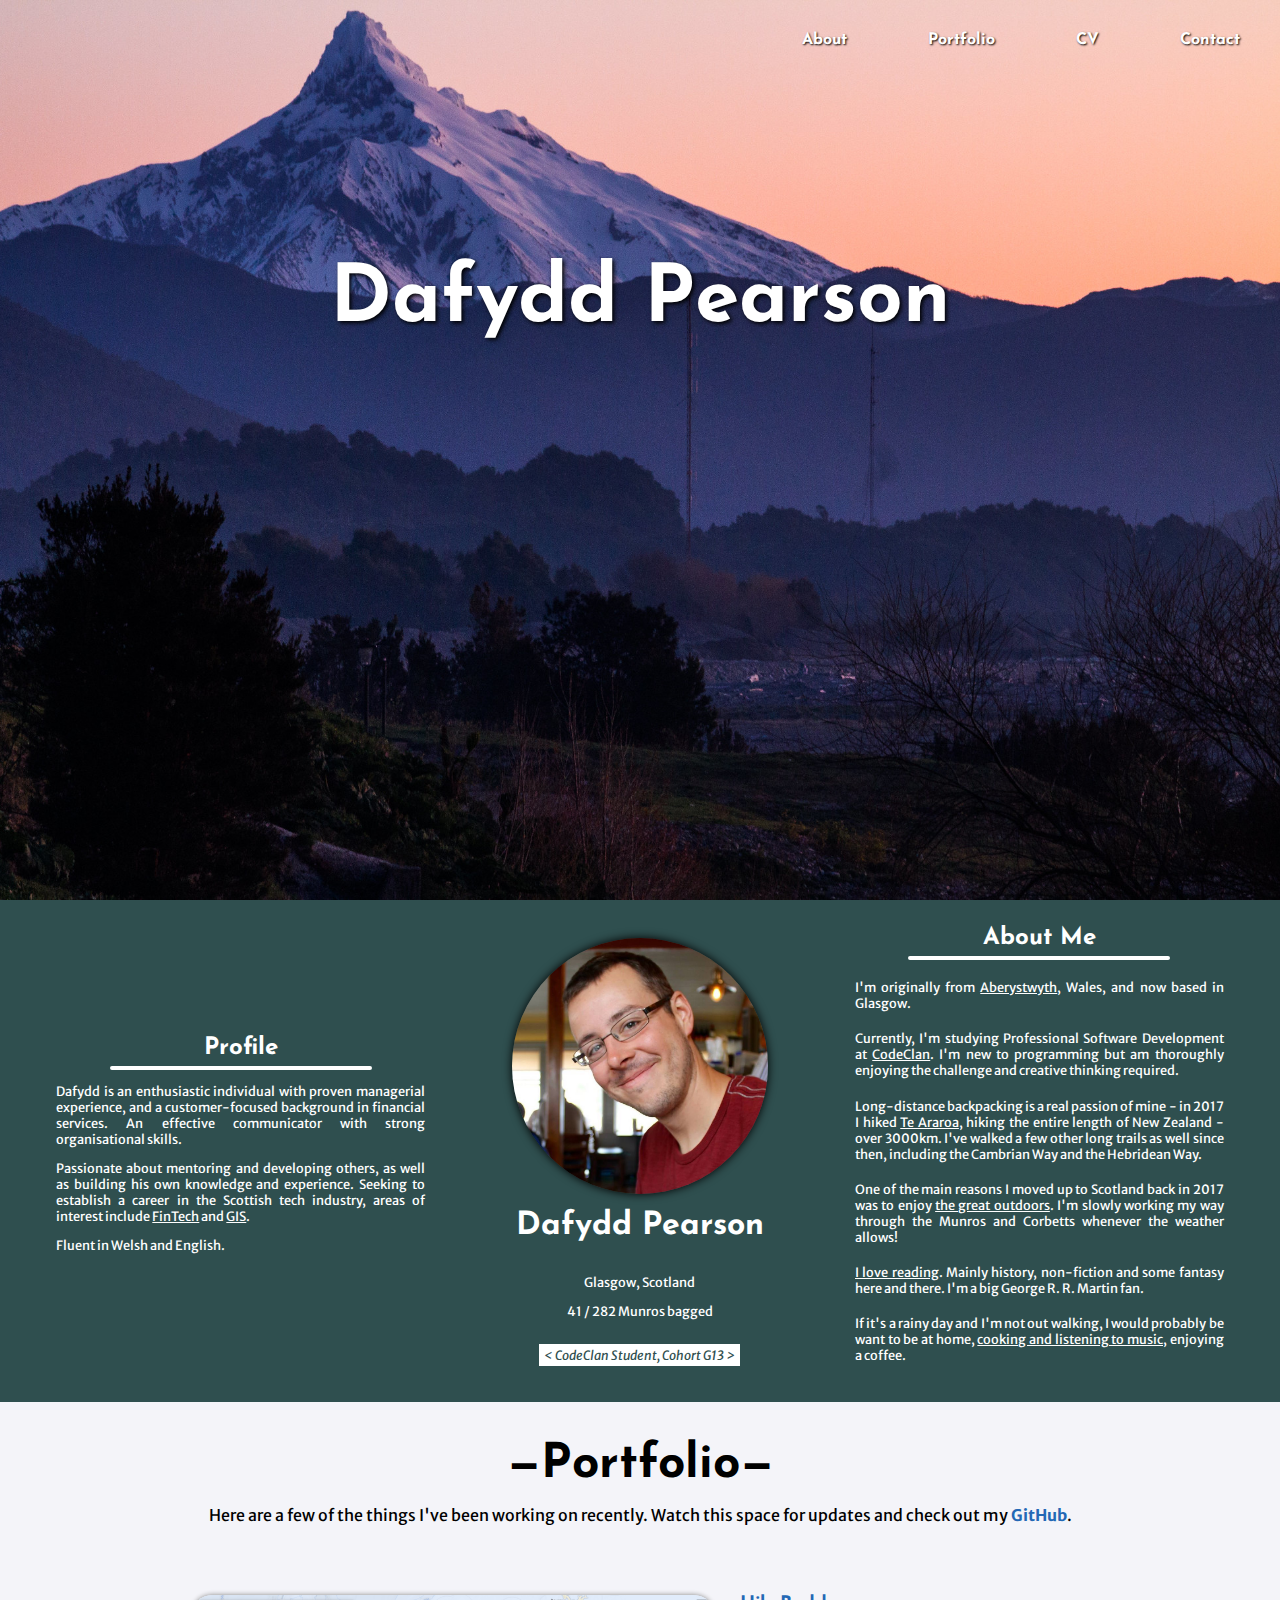
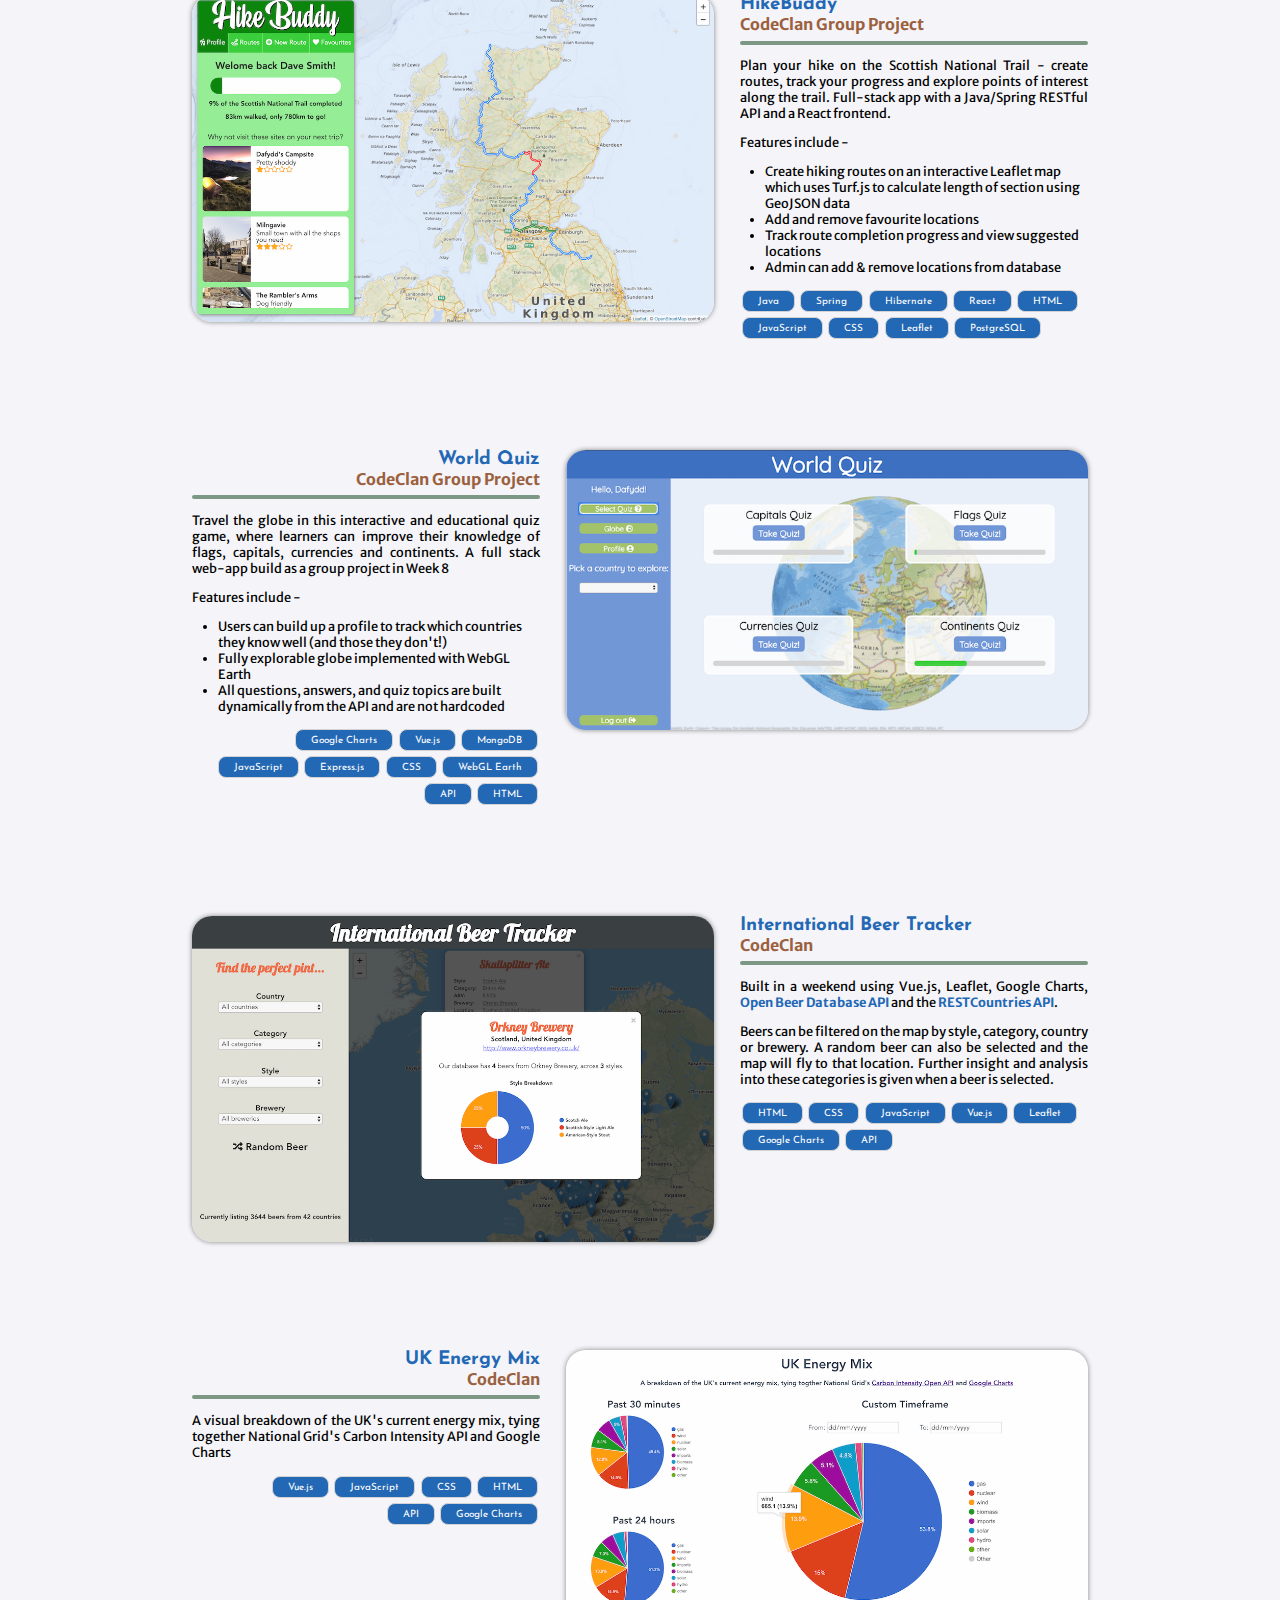
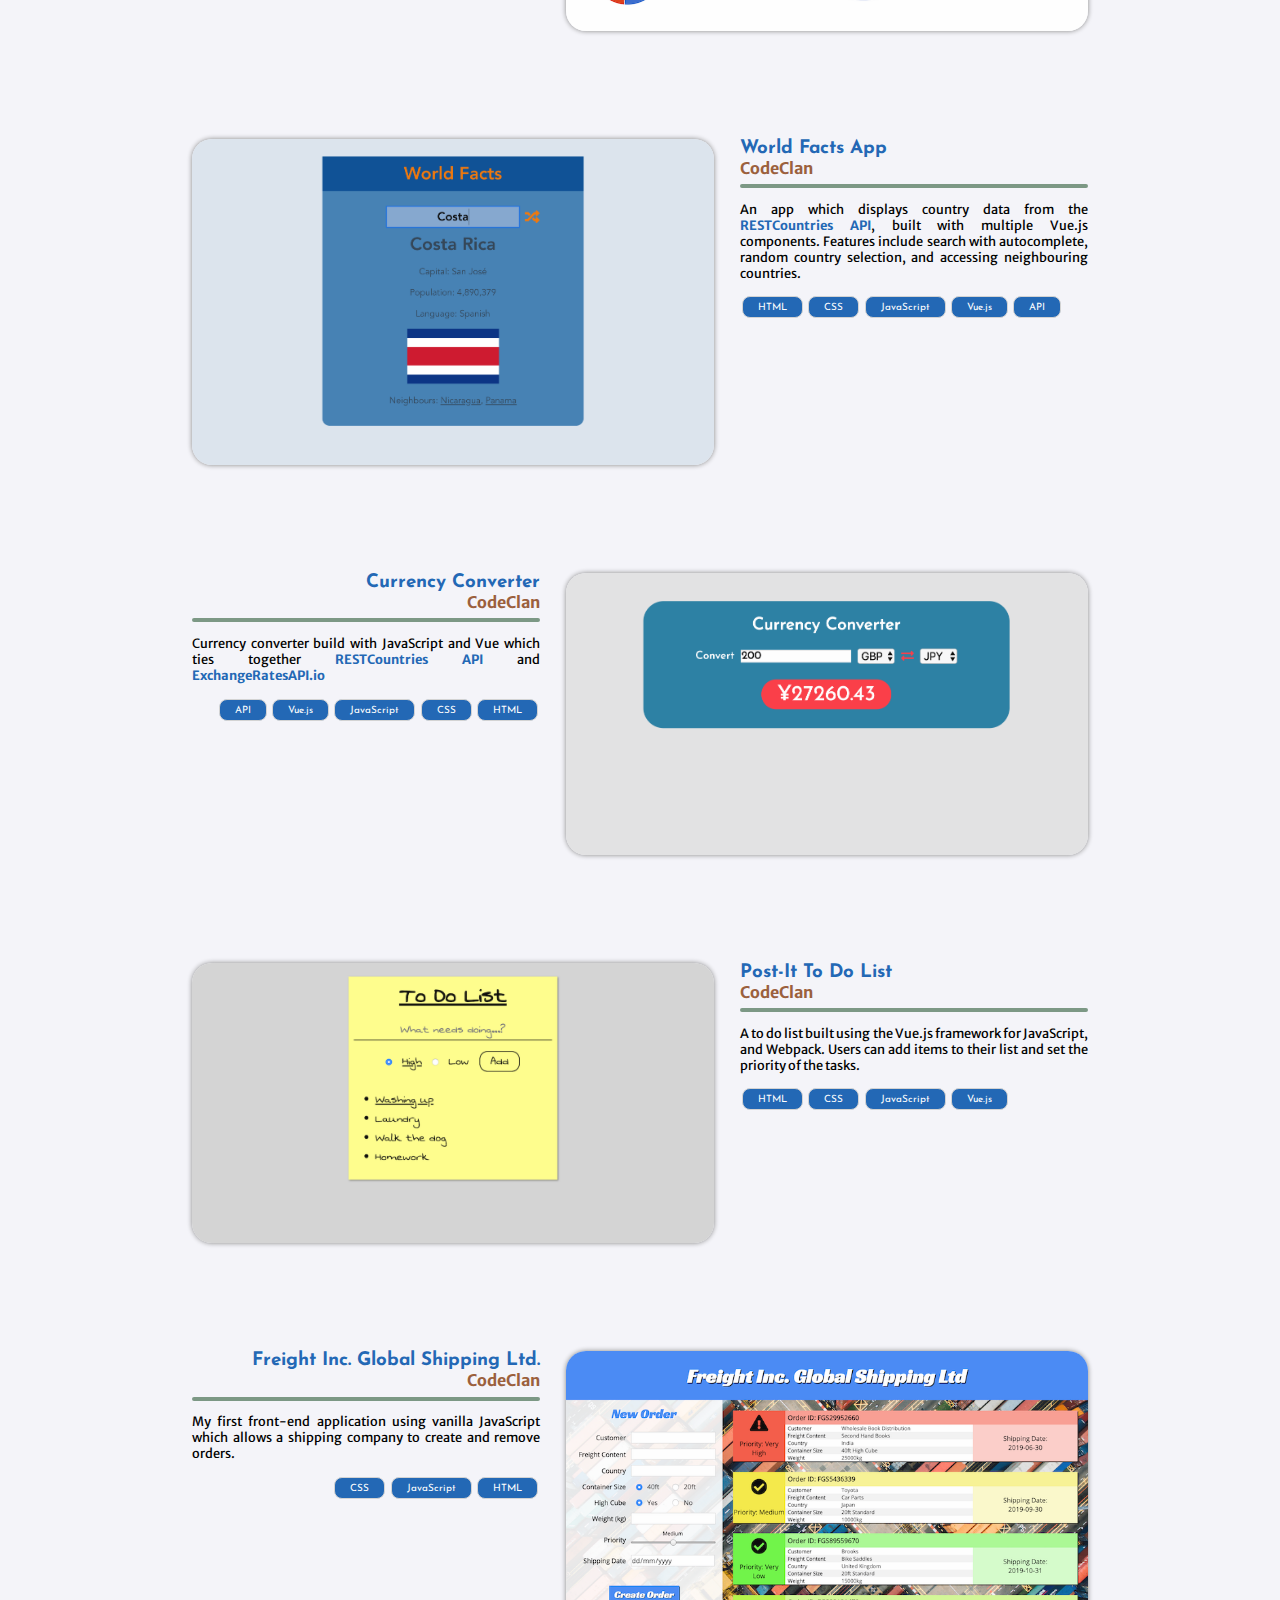
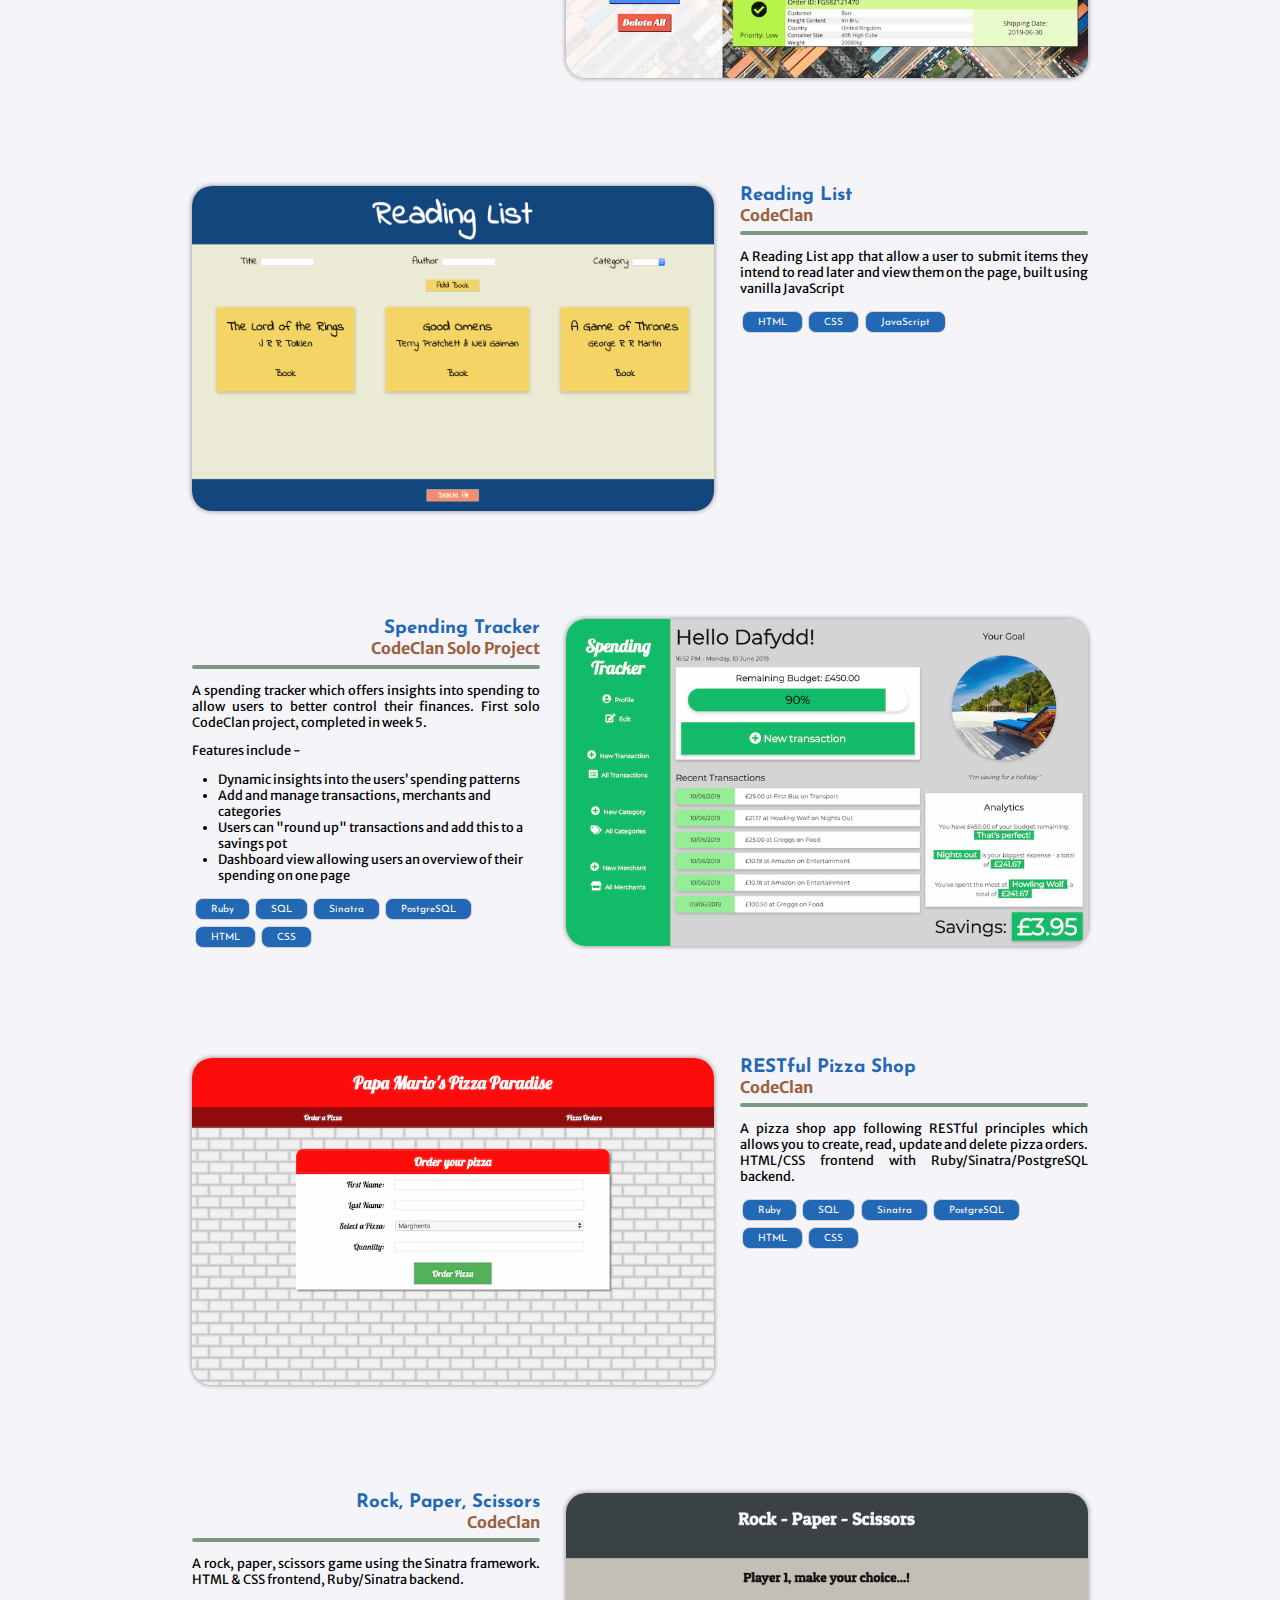
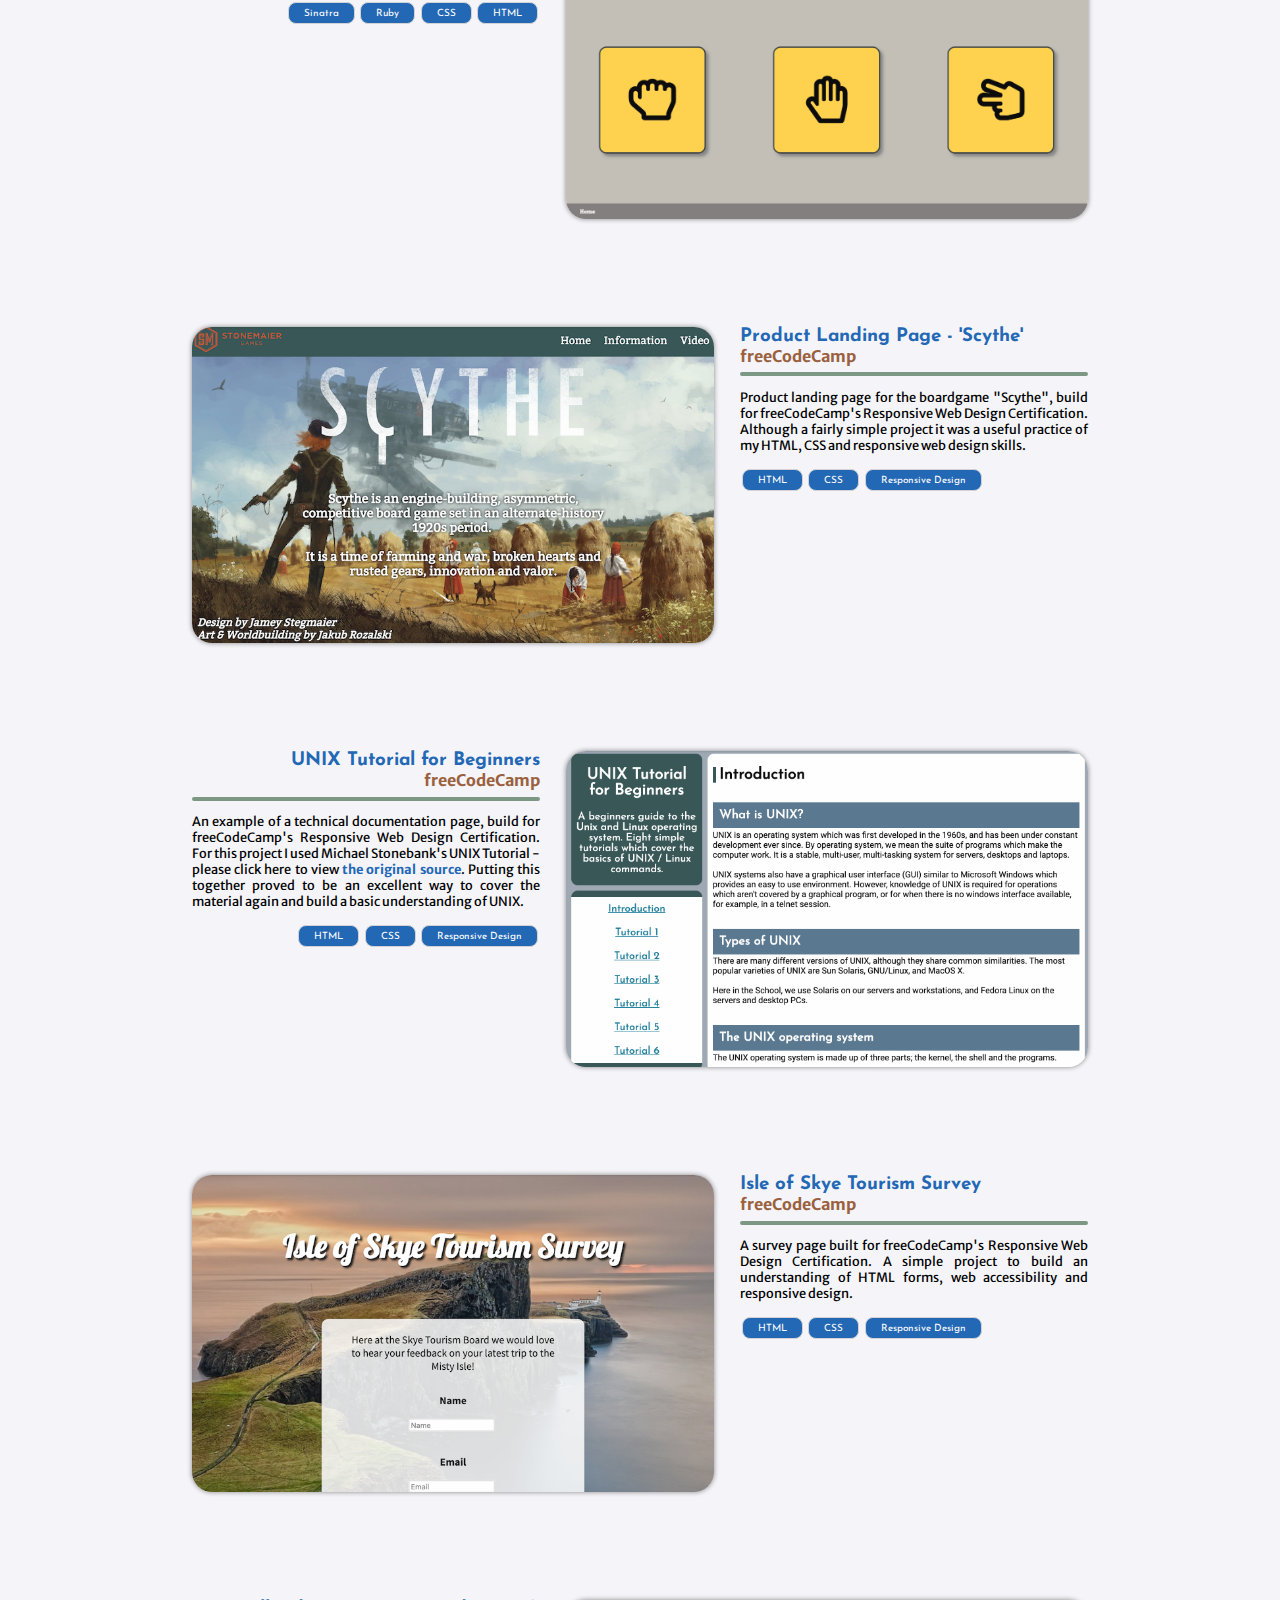
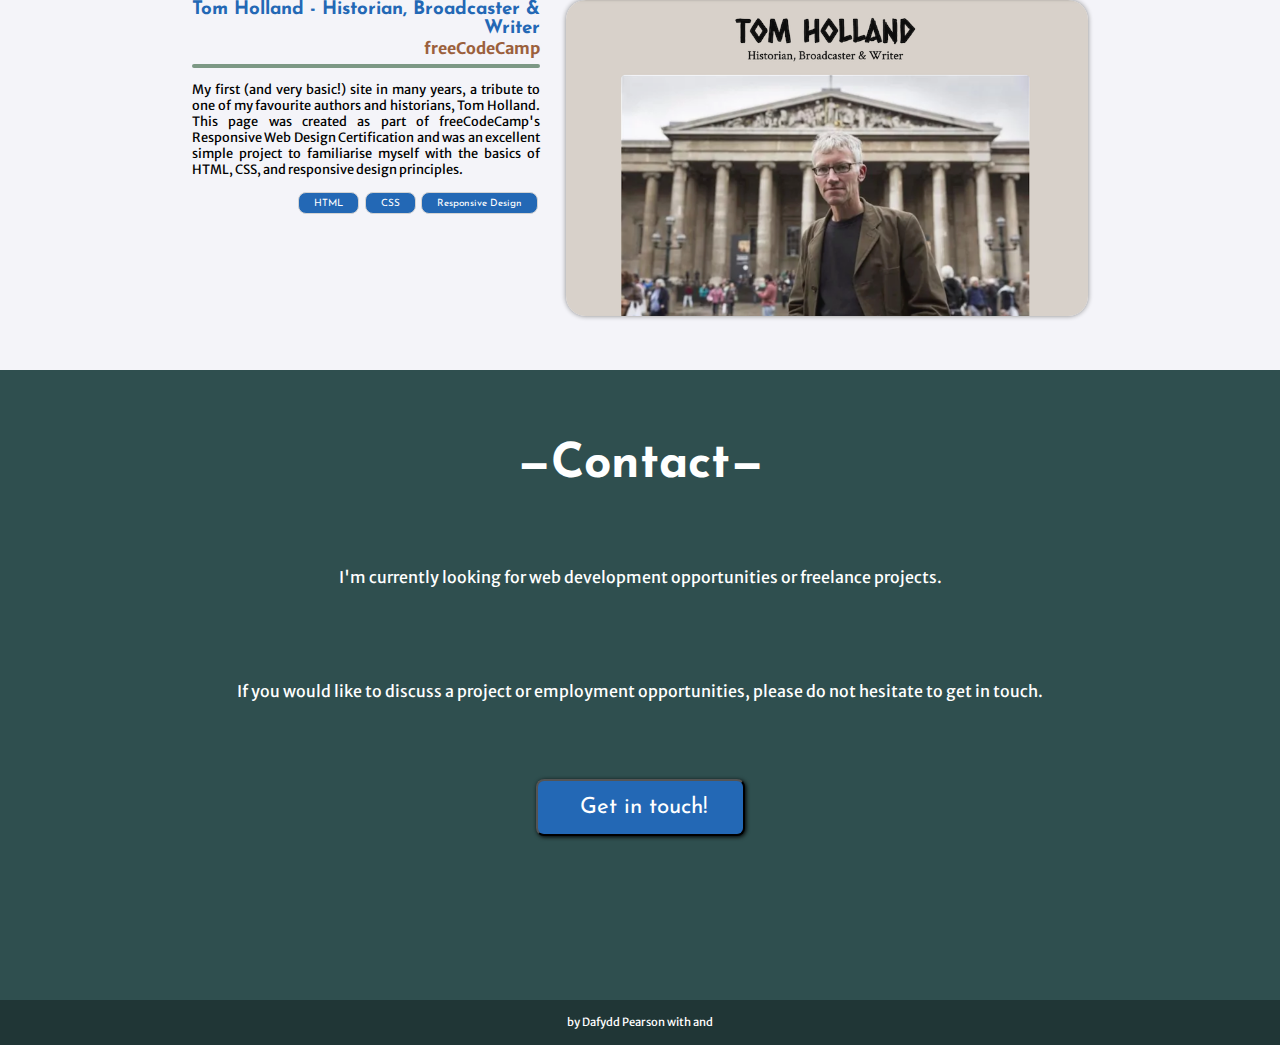
<file: index.html>
<!DOCTYPE html>
<html>

<head>
  <meta http-equiv="Content-Type" content="text/html; charset=UTF-8">
  <link rel="stylesheet" type="text/css" href="style.css">
  <meta name="viewport" content="width=device-width, initial-scale=1.0">
  <link href="https://fonts.googleapis.com/css?family=Josefin+Sans:400,700|Merriweather+Sans:400,400i,700" rel="stylesheet">
  <link rel="stylesheet"
  href="https://use.fontawesome.com/releases/v5.8.1/css/all.css"
  integrity="sha384-50oBUHEmvpQ+1lW4y57PTFmhCaXp0ML5d60M1M7uH2+nqUivzIebhndOJK28anvf"
  crossorigin="anonymous">
  <link rel="icon" href="./images/favicon.ico">
  <title>Dafydd Pearson</title>
</head>

<body>

  <section id="hero">
    <header>
      <a id="home"></a>
      <nav>
        <ul>
          <li><a href="#profile">About</a></li>
          <li><a href="#portfolio">Portfolio</a></li>
          <li><a href="./Dafydd Pearson.pdf">CV</a></li>
          <li><a href="#contact">Contact</a></li>
        </ul>
      </nav>
    </header>
    <h1>Dafydd Pearson</h1>
  </section>

  <section id="profile">
    <div id="profile_blurb">
      <h4>Profile</h4>
      <hr>
      <p>Dafydd is an enthusiastic individual with proven managerial
        experience, and a customer-focused background in financial
        services. An effective communicator with strong organisational
        skills.</p>
        <p>Passionate about mentoring and developing others, as well
          as building his own knowledge and experience. Seeking to establish
          a career in the Scottish tech industry, areas of interest include
          <u>FinTech</u> and <u>GIS</u>.</p>
          <p>Fluent in Welsh and English.</p>
        </div>
        <div id="profile_pic_container">
          <div id="profile_picture"></div>
          <h3>Dafydd Pearson</h3>
          <p><i class="fas fa-map-marker-alt"></i> Glasgow, Scotland</p>
          <p><i class="fas fa-mountain"></i> 41 / 282 Munros bagged</p>
          <br>
          <span class="special">&lt; CodeClan Student, Cohort G13 &gt;</span>
        </div>
        <div id="about_me">
          <h4>About Me</h4>
          <hr>
          <p>I'm originally from <u>Aberystwyth</u>, Wales, and now based in Glasgow.</p>
          <p>Currently, I'm studying Professional Software Development at <u>CodeClan</u>. I'm new to programming but am thoroughly enjoying the challenge and creative thinking required.</p>
          <p>Long-distance backpacking is a real passion of mine - in 2017 I hiked <u>Te Araroa</u>, hiking the entire length of New Zealand - over 3000km. I've walked a few other long trails as well since then, including the Cambrian Way and the Hebridean Way.</p>
          <p>One of the main reasons I moved up to Scotland back in 2017 was to enjoy <u>the great outdoors</u>. I'm slowly working my way through the Munros and Corbetts whenever the weather allows!</p>
          <p><u>I love reading</u>. Mainly history, non-fiction and some fantasy here and there. I'm a big George R. R. Martin fan. </p>
          <p>If it's a rainy day and I'm not out walking, I would probably be want to be at home, <u>cooking and listening to music</u>, enjoying a coffee.</p>
        </div>
      </section>

      <section id="portfolio">
        <h2>&mdash;Portfolio&mdash;</h2>
        <div id="portfolio_container">
          <p>Here are a few of the things I've been working on recently. Watch this space for updates and check out my <a href="https://github.com/DafyddLlyr" target="_blank">GitHub</a>.</p>

          <div class="card">
            <div class="card-img">
              <a href="https://github.com/DafyddLlyr/HikeBuddy" target="_blank">
                <img class="responsive-img" alt="" src="./images/hikebuddy.png">
              </a>
            </div>
            <div class="card_text">
              <h3>HikeBuddy</h3>
              <h4>CodeClan Group Project</h4>
              <hr>
              <p>Plan your hike on the Scottish National Trail - create routes, track your progress and explore points of interest along the trail. Full-stack app with a Java/Spring RESTful API and a React frontend.</p>
              <p>Features include - </p>
              <ul>
                <li>Create hiking routes on an interactive Leaflet map which uses Turf.js to calculate length of section using GeoJSON data</li>
                <li>Add and remove favourite locations</li>
                <li>Track route completion progress and view suggested locations</li>
                <li>Admin can add & remove locations from database</li>
              </ul>
              </p>
              <div class="skills">
                <div class="skill-button">Java</div>
                <div class="skill-button">Spring</div>
                <div class="skill-button">Hibernate</div>
                <div class="skill-button">React</div>
                <div class="skill-button">HTML</div>
                <div class="skill-button">JavaScript</div>
                <div class="skill-button">CSS</div>
                <div class="skill-button">Leaflet</div>
                <div class="skill-button">PostgreSQL</div>
              </div>
            </div>
          </div>

          <div class="card reverse">
            <div class="card-img">
              <a href="https://github.com/DafyddLlyr/World_Quiz" target="_blank">
                <img class="responsive-img" alt="World Quiz Screenshot" src="./images/world_quiz.png">
              </a>
            </div>
            <div class="card_text">
              <h3>World Quiz</h3>
              <h4>CodeClan Group Project</h4>
              <hr>
              <p>Travel the globe in this interactive and educational quiz game, where learners can improve their knowledge of flags, capitals, currencies and continents. A full stack web-app build as a group project in Week 8</p>
              <p> Features include -
                <ul>
                  <li> Users can build up a profile to track which countries they know well (and those they don't!)</li>
                  <li>Fully explorable globe implemented with WebGL Earth</li>
                  <li>All questions, answers, and quiz topics are built dynamically from the API and are not hardcoded</li>
                </ul>
                <div class="skills reverse">
                  <div class="skill-button">MongoDB</div>
                  <div class="skill-button">Vue.js</div>
                  <div class="skill-button">Google Charts</div>
                  <div class="skill-button">WebGL Earth</div>
                  <div class="skill-button">CSS</div>
                  <div class="skill-button">Express.js</div>
                  <div class="skill-button">JavaScript</div>
                  <div class="skill-button">HTML</div>
                  <div class="skill-button">API</div>
                </div>
              </div>
            </div>


            <div class="card">
              <div class="card-img">
                <a href="https://github.com/DafyddLlyr/International_Beer_Tracker" target="_blank">
                  <img class="responsive-img" alt="Beer Tracker Screenshot" src="./images/beer_tracker.png">
                </a>
              </div>
              <div class="card_text">
                <h3>International Beer Tracker</h3>
                <h4>CodeClan</h4>
                <hr>
                <p>Built in a weekend using Vue.js, Leaflet, Google Charts, <a href="https://public-us.opendatasoft.com/explore/dataset/open-beer-database/information/" target="_blank">Open Beer Database API</a> and the <a href="https://restcountries.eu/" target="_blank">RESTCountries API</a>.</p>
                <p>Beers can be filtered on the map by style, category, country or brewery. A random beer can also be selected and the map will fly to that location. Further insight and analysis into these categories is given when a beer is selected.</p>
                <div class="skills">
                  <div class="skill-button">HTML</div>
                  <div class="skill-button">CSS</div>
                  <div class="skill-button">JavaScript</div>
                  <div class="skill-button">Vue.js</div>
                  <div class="skill-button">Leaflet</div>
                  <div class="skill-button">Google Charts</div>
                  <div class="skill-button">API</div>
                </div>
              </div>
            </div>

            <div class="card reverse">
              <div class="card-img">
                <a href="https://github.com/DafyddLlyr/UK_Energy_Mix" target="_blank">
                  <img class="responsive-img" alt="Energy Mix Screenshots" src="./images/energy_mix.png">
                </a>
              </div>
              <div class="card_text">
                <h3>UK Energy Mix</h3>
                <h4>CodeClan</h4>
                <hr>
                <p>A visual breakdown of the UK's current energy mix, tying together National Grid's Carbon Intensity API and Google Charts</p>
                <div class="skills reverse">
                  <div class="skill-button">HTML</div>
                  <div class="skill-button">CSS</div>
                  <div class="skill-button">JavaScript</div>
                  <div class="skill-button">Vue.js</div>
                  <div class="skill-button">Google Charts</div>
                  <div class="skill-button">API</div>
                </div>
              </div>
            </div>

            <div class="card">
              <div class="card-img">
                <a href="https://github.com/DafyddLlyr/Homework_Wk07D3_Countries_Vue_Components_App" target="_blank">
                  <img class="responsive-img" alt="World Facts App Screenshot" src="./images/world_facts.png">
                </a>
              </div>
              <div class="card_text">
                <h3>World Facts App</h3>
                <h4>CodeClan</h4>
                <hr>
                <p>An app which displays country data from the <a href="https://restcountries.eu" target="_blank">RESTCountries API</a>, built with multiple Vue.js components. Features include search with autocomplete, random country selection, and accessing neighbouring countries.</p>
                <div class="skills">
                  <div class="skill-button">HTML</div>
                  <div class="skill-button">CSS</div>
                  <div class="skill-button">JavaScript</div>
                  <div class="skill-button">Vue.js</div>
                  <div class="skill-button">API</div>
                </div>
              </div>
            </div>

            <div class="card reverse">
              <div class="card-img">
                <a href="https://github.com/DafyddLlyr/Homework_Wk07D2_Currency_Converter" target="_blank">
                  <img class="responsive-img" alt="Currency Converter Screenshot" src="./images/currency.png">
                </a>
              </div>
              <div class="card_text">
                <h3>Currency Converter</h3>
                <h4>CodeClan</h4>
                <hr>
                <p>Currency converter build with JavaScript and Vue which ties together <a href="https://github.com/DafyddLlyr/Homework_Wk07D2_Currency_Converter" target="_blank">RESTCountries API</a> and <a href="http://exchangeratesapi.io/" target="_blank">ExchangeRatesAPI.io</a></p>
                <div class="skills reverse">
                  <div class="skill-button">HTML</div>
                  <div class="skill-button">CSS</div>
                  <div class="skill-button">JavaScript</div>
                  <div class="skill-button">Vue.js</div>
                  <div class="skill-button">API</div>
                </div>
              </div>
            </div>

            <div class="card">
              <div class="card-img">
                <a href="https://github.com/DafyddLlyr/Homework_Wk07D1_Vue_To_Do_List" target="_blank">
                  <img class="responsive-img" alt="To Do List Screenshot" src="./images/todo_list.png">
                </a>
              </div>
              <div class="card_text">
                <h3>Post-It To Do List</h3>
                <h4>CodeClan</h4>
                <hr>
                <p>A to do list built using the Vue.js framework for JavaScript, and Webpack. Users can add items to their list and set the priority of the tasks.</p>
                <div class="skills">
                  <div class="skill-button">HTML</div>
                  <div class="skill-button">CSS</div>
                  <div class="skill-button">JavaScript</div>
                  <div class="skill-button">Vue.js</div>
                </div>
              </div>
            </div>

            <div class="card reverse">
              <div class="card-img">
                <a href="https://dafyddllyr.github.io/Freight_Inc_Global_Shipping/index.html" target="_blank">
                  <img class="responsive-img" alt="Freight Inc Screenshot" src="./images/freight.png">
                </a>
              </div>
              <div class="card_text">
                <h3>Freight Inc. Global Shipping Ltd.</h3>
                <h4>CodeClan</h4>
                <hr>
                <p> My first front-end application using vanilla JavaScript which allows a shipping company to create and remove orders.</p>
                <div class="skills reverse">
                  <div class="skill-button">HTML</div>
                  <div class="skill-button">JavaScript</div>
                  <div class="skill-button">CSS</div>
                </div>
              </div>
            </div>

            <div class="card">
              <div class="card-img">
                <a href="https://github.com/DafyddLlyr/Lab_Wk06D4_Reading_List" target="_blank">
                  <img class="responsive-img" alt="Reading List Screenshot" src="./images/reading_list.png">
                </a>
              </div>
              <div class="card_text">
                <h3>Reading List</h3>
                <h4>CodeClan</h4>
                <hr>
                <p>A Reading List app that allow a user to submit items they intend to read later and view them on the page, built using vanilla JavaScript</p>
                <div class="skills">
                  <div class="skill-button">HTML</div>
                  <div class="skill-button">CSS</div>
                  <div class="skill-button">JavaScript</div>
                </div>
              </div>
            </div>

            <div class="card reverse">
              <div class="card-img">
                <a href="https://github.com/DafyddLlyr/Spending_Tracker">
                  <img class="responsive-img" alt="spending-tracker-screenshot" src="./images/spending_tracker.png">
                </a>
              </div>
              <div class="card_text">
                <h3>Spending Tracker</h3>
                <h4>CodeClan Solo Project</h4>
                <hr>
                <p>A spending tracker which offers insights into spending to allow users to better control their finances. First solo CodeClan project, completed in week 5.</p>
                <p> Features include -
                  <ul>
                    <li> Dynamic insights into the users’ spending patterns</li>
                    <li>Add and manage transactions, merchants and categories</li>
                    <li>Users can "round up" transactions and add this to a savings pot</li>
                    <li>Dashboard view allowing users an overview of their spending on one page</li>
                  </ul>
                  <div class="skills">
                    <div class="skill-button">Ruby</div>
                    <div class="skill-button">SQL</div>
                    <div class="skill-button">Sinatra</div>
                    <div class="skill-button">PostgreSQL</div>
                    <div class="skill-button">HTML</div>
                    <div class="skill-button">CSS</div>
                  </div>
                </div>
              </div>

              <div class="card">
                <div class="card-img">
                  <a href="https://github.com/DafyddLlyr/Homework_Wk04D2_RESTful_Pizza_Shop" target="_blank">
                    <img class="responsive-img" alt="Pizza Shop Screenshot" src="./images/pizza.png">
                  </a>
                </div>
                <div class="card_text">
                  <h3>RESTful Pizza Shop</h3>
                  <h4>CodeClan</h4>
                  <hr>
                  <p>A pizza shop app following RESTful principles which allows you to create, read, update and delete pizza orders. HTML/CSS frontend with Ruby/Sinatra/PostgreSQL backend.</p>
                  <div class="skills">
                    <div class="skill-button">Ruby</div>
                    <div class="skill-button">SQL</div>
                    <div class="skill-button">Sinatra</div>
                    <div class="skill-button">PostgreSQL</div>
                    <div class="skill-button">HTML</div>
                    <div class="skill-button">CSS</div>
                  </div>
                </div>
              </div>

              <div class="card reverse">
                <div class="card-img">
                  <a href="https://github.com/DafyddLlyr/Homework_Wk04D1_Rock_Paper_Scissors" target="_blank">
                    <img class="responsive-img" alt="Rock Paper Scissors Screenshot" src="./images/rps_screenshot.png">
                  </a>
                </div>
                <div class="card_text">
                  <h3>Rock, Paper, Scissors</h3>
                  <h4>CodeClan</h4>
                  <hr>
                  <p>A rock, paper, scissors game using the Sinatra framework. HTML & CSS frontend, Ruby/Sinatra backend.</p>
                  <div class="skills reverse">
                    <div class="skill-button">HTML</div>
                    <div class="skill-button">CSS</div>
                    <div class="skill-button">Ruby</div>
                    <div class="skill-button">Sinatra</div>
                  </div>
                </div>
              </div>

              <div class="card">
                <div class="card-img">
                  <a href="https://codepen.io/DafyddLlyr/full/mgQNwE" target="_blank">
                    <img class="responsive-img" alt="Scythe landing page screenshot" src="./images/scythe.png">
                  </a>
                </div>
                <div class="card_text">
                  <h3>Product Landing Page - 'Scythe'  </h3>
                  <h4>freeCodeCamp</h4>
                  <hr>
                  <p>Product landing page for the boardgame "Scythe", build for
                    freeCodeCamp's Responsive Web Design Certification. Although a
                    fairly simple project it was a useful practice of my HTML, CSS and
                    responsive web design skills.</p>
                    <div class="skills">
                      <div class="skill-button">HTML</div>
                      <div class="skill-button">CSS</div>
                      <div class="skill-button">Responsive Design</div>
                    </div>
                  </div>
                </div>

                <div class="card reverse">
                  <div class="card-img">
                    <a href="https://codepen.io/DafyddLlyr/full/yrZdgL" target="_blank">
                      <img class="responsive-img" alt="Unix Tutorial screenshot" src="./images/unix.png">
                    </a>
                  </div>
                  <div class="card_text">
                    <h3>UNIX Tutorial for Beginners</h3>
                    <h4>freeCodeCamp</h4>
                    <hr>
                    <p>An example of a technical documentation page, build for
                      freeCodeCamp's Responsive Web Design Certification. For this
                      project I used Michael Stonebank's UNIX Tutorial - please click here
                      to view <a href="http://www.ee.surrey.ac.uk/Teaching/Unix/"
                      target="_blank"> the original source</a>. Putting this together
                      proved to be an excellent way to cover the material again and build
                      a basic understanding of UNIX.</p>
                      <div class="skills reverse">
                        <div class="skill-button">Responsive Design</div>
                        <div class="skill-button">CSS</div>
                        <div class="skill-button">HTML</div>
                      </div>
                    </div>
                  </div>

                  <div class="card">
                    <div class="card-img">
                      <a href="https://codepen.io/DafyddLlyr/full/vMjaKx" target="_blank">
                        <img class="responsive-img" alt="Isle of Skye Survey screenshot" src="./images/skye.png">
                      </a>
                    </div>
                    <div class="card_text">
                      <h3>Isle of Skye Tourism Survey</h3>
                      <h4>freeCodeCamp</h4>
                      <hr>
                      <p>A survey page built for freeCodeCamp's Responsive Web
                        Design Certification. A simple project to build an understanding of
                        HTML forms, web accessibility and responsive design. </p>
                        <div class="skills">
                          <div class="skill-button">HTML</div>
                          <div class="skill-button">CSS</div>
                          <div class="skill-button">Responsive Design</div>
                        </div>
                      </div>
                    </div>

                    <div class="card reverse">
                      <div class="card-img">
                        <a href="https://codepen.io/DafyddLlyr/full/qwYXrx" target="_blank">
                          <img class="responsive-img" alt="Tom Holland tribue page screenshot" src="./images/tom.png">
                        </a>
                      </div>
                      <div class="card_text">
                        <h3>Tom Holland - Historian, Broadcaster & Writer</h3>
                        <h4>freeCodeCamp</h4>
                        <hr>
                        <p>My first (and very basic!) site in many years, a tribute to one
                          of my favourite authors and historians, Tom Holland. This page was
                          created as part of freeCodeCamp's Responsive Web Design
                          Certification and was an excellent simple project to familiarise
                          myself with the basics of HTML, CSS, and responsive design
                          principles.</p>
                          <div class="skills reverse">
                            <div class="skill-button">Responsive Design</div>
                            <div class="skill-button">CSS</div>
                            <div class="skill-button">HTML</div>
                          </div>
                        </div>
                      </div>

                    </div>
                  </section>

                  <section id="contact">
                    <h2>&mdash;Contact&mdash;</h2>
                    <p>I'm currently looking for web development opportunities or freelance projects.</p>
                    <p>If you would like to discuss a project or employment opportunities, please do not hesitate to get in touch.</p>
                    <a href="mailto:dafyddllyr@gmail.com" target="_blanks">
                      <button id="email-button"><i class="far fa-envelope"></i>&nbsp;Get in touch!</button>
                    </a>
                    <div id="contact_icons">
                      <a href="https://github.com/DafyddLlyr" target="_blank">
                        <i class="fab fa-github"></i></a>
                      <a href="https://codepen.io/DafyddLlyr/" target="_blank">
                        <i class="fab fa-codepen"></i></a>
                      <a href="https://www.freecodecamp.org/dafyddllyr" target="_blank">
                        <i class="fab fa-free-code-camp"></i></a>
                      <a href="mailto:dafyddllyr@gmail.com" target="_blank">
                        <i class="far fa-envelope"></i></a>
                      <a href="https://www.linkedin.com/in/dafyddpearson/" target="blank">
                        <i class="fab fa-linkedin"></i></a>
                    </div>
                  </section>

      <footer>
        <p><i class="fas fa-code"></i> by Dafydd Pearson with <i class="fas fa-music"></i> and <i class="fas fa-coffee"></i></p>
      </footer>

    </body>

  </html>
</file>
<file: style.css>
/* ############### Body ############### */

body {
  margin: 0px;
  padding: 0px;
  font-family: 'Merriweather Sans', sans-serif;
}

h1, h2, h3 {
  font-family: 'Josefin Sans', sans-serif;
}

h2 {
  font-size: 3rem;
}


/* ############### Header ############### */

header {
  color: white;
  text-shadow: black 1px 1px 2px;
  font-weight: bold;
  font-family: 'Josefin Sans', sans-serif;
}

nav {
  height: 100%;
  display: flex;
  justify-content: flex-end;
}

nav ul {
  list-style-type: none;
  margin: 0;
  padding: 0;
  display: flex;
}

nav li {
  border: 2px solid hsla(360, 100%, 100%, 0);
  line-height: 0;
  margin: 1vw;
}

nav li:hover {
  border: 2px solid white;
}

nav a {
  color: white;
  text-decoration: none;
  padding: 2vw;
  display: inline-block;
}

/* ############### Hero ############### */

#hero {
  text-align: center;
  height: 100vh;
  background-image: url(./images/chile.jpg);
  background-size: cover;
  background-position: center top;
  background-repeat: no-repeat;
}

#hero h1 {
  margin-top: 0;
  padding-top: 20vh;
  color: white;
  text-shadow: black 2px 2px 4px;
  font-size: 5rem;
}

/* ############### Profile ############### */

#profile {
  background-color: darkslategrey;
  display: flex;
  justify-content: space-evenly;
  align-items: center;
  font-size: 0.8rem;
  color: white;
  text-align: center;
  padding: 2vw;
}

#profile_blurb {
  flex-basis: 30%;
  min-width: 300px;
  text-align: justify;
}

#profile_pic_container {
  flex-basis: 30%;
}

#profile_picture {
  min-width: 20vw;
  min-height: 20vw;
  border-radius: 50%;
  box-shadow: 0px 0px 10px black;
  display: inline-block;
  background-image: url(./images/profile.jpg);
  background-size: cover;
  background-position: center;
}

#about_me {
  flex-basis: 30%;
  min-width: 300px;
}

#about_me p {
  margin-top: 1.5vw;
  text-align: justify;
}

.special {
  background-color: white;
  color: darkslategrey;
  font-style: italic;
  padding: 3px 5px;
}

#profile h3 {
  font-size: 2rem;
  margin-top: 1vw;
}

#profile h4 {
  font-size: 1.5rem;
  font-family: 'Josefin Sans', sans-serif;
  margin: 0;
  padding: 0;
  text-align: center;
}

#profile hr {
  border: 2px solid white;
  border-radius: 5px;
  width: 70%;
}


/* ############### Portfolio ############### */

#portfolio {
  display: inline-block;
  background: #F4F4F9;
  text-align: center;
}

#portfolio_container {
  display: flex;
  flex-wrap: wrap;
  justify-content: space-evenly;
  align-items: stretch;
}

.card {
  width: 70vw;
  display: flex;
  margin: 6vh;
}

.card p {
  font-size: 0.8rem;
  text-align: justify;
}

.card ul {
  font-size: 0.8rem;
  text-align: left;
  padding-left: 2vw;
}

.reverse {
  flex-direction: row-reverse;
}

.reverse .card_text {
  margin-right: 2vw;
  margin-left: 0vw;
  text-align: right;
}

.card-img {
  flex-basis: 60%;
}

.responsive-img {
  width: 100%;
  height: auto;
  display: block;
  border-radius: 20px;
  box-shadow: 0px 0px 5px grey;
  opacity: 0.95;
}

.responsive-img:hover {
  box-shadow: 0px 0px 10px grey;
  opacity: 1;
}

.card_text {
  flex-basis: 40%;
  text-align: justify;
  margin-left: 2vw;
}

.card_text h3 {
  margin: 0;
  color: #2368b5;
}

.card_text h4 {
  color: #9b603d;
  margin-top: 0px;
}

.card_text hr {
  border: 2px solid #7C9885;
  border-radius: 5px;
  margin-top: -15px;
}

.skills {
  display: flex;
  flex-wrap: wrap;
}

.skill-button {
  margin: 0.2vw;
  background-color: #2368b5;
  color: white;
  padding: 5px 15px 4px 15px;
  border: 1px solid lightgrey;
  border-radius: 8px;
  font-size: 10px;
  font-family: 'Josefin Sans', sans-serif;
}

.demo-link {
  text-align: center;
  margin-bottom: 1.5vh;
  background-color: limegreen;
  padding: 0.5vh;
  color: white !important;
}

#portfolio h2 {
  margin-bottom: 0;
}

#portfolio a {
  color: #2368b5;
  font-weight: bold;
  text-decoration: none;
}

#portfolio a:visited {
  color: #9b603d;
}

#portfolio a:hover {
  text-decoration: underline;
  color: #2368b5;
}

/* ############### Contact ############### */

#contact {
  min-height: 70vh;
  padding: 0 4vw;
  background: darkslategrey;
  color: white;
  text-align: center;
  display: flex;
  flex-direction: column;
  justify-content: space-around;
}

#email-button {
  font-size: 1.4rem;
  padding: 15px 35px;
  border-radius: 8px;
  font-family: 'Josefin Sans', sans-serif;
  box-shadow: 1px 1px 4px black;
  background-color: #2368b5;
  color: white;
}

#email-button:hover {
  background-color: white;
  color: black;
  cursor: pointer;
}

#contact_icons i {
  font-size: 3.5rem;
  margin: 1vw;
  color: #203636;
}

#contact_icons i:hover {
  color: white;
}

#contact h3, h5 {
  margin: 0;
  padding: 0;
}

#contact h2 {
  margin-bottom: 0;
}


/* ############### Footer ############### */

footer {
  height: 5vh;
  background: #203636;
  color: white;
  text-align: center;
  font-size: 0.7em;
  display: flex;
  align-items: center;
  justify-content: center;
}

footer p {
  margin: 0;
}


/* ############### CV ############### */

#cv_header {
  background-color: darkslategrey;
}

#cv_container {
  height: 100%;
  background: lightgrey;
  display: flex;
  justify-content: center;
  text-align: center;
  background-image: linear-gradient(45deg, lightgrey 41.67%, #dfecec 41.67%, #dfecec 50%, lightgrey 50%, lightgrey 91.67%, #dfecec 91.67%, #dfecec 100%);
  background-size: 8.49px 8.49px;
  font-family: "Merriweather Sans", sans-serif;
}

#cv_container h1 {
  font-size: 3em;
  margin: 1vw 0 1vw 0;
  font-family: 'Merriweather', serif;
}

#cv {
  margin: 2vw 0vw;
  border: solid 1px grey;
  max-width: 70vw;
  background: #F4F4F9;
  padding: 3vw;
}

#cv_top h3 {
  font-size: 1em;
  line-height: 1.5;
  font-family: 'Merriweather', serif;
}

#cv_top p {
  font-size: 0.8em;
  width: 80%;
  display: inline-block;
}

#cv_blurb {
  margin-top: 2vw;
  font-style: italic;
}

#cv_icons {
  margin: 1vw;
  width: 100%;
  display: flex;
  justify-content: center;
}

#cv_icons i {
  font-size: 2.5rem;
  padding: 0 2vw;
  color: #203636;
}

#cv_icons i:hover {
  font-size: 2.5rem;
  color: #2368b5;
}

.cv_box {
  display: flex;
  margin: 1vw;
  padding: 1vw 0vw;
}

.left, .left h3 {
  text-align: right;
  flex-basis: 30%;
  font-family: 'Merriweather', serif;
}

.left h3 {
  color: #2368b5;
  margin: 0 0 1em 0;
}

.left h4 {
  color: #9b603d;
  margin: 0;
}

.left h6 {
  margin-top: 1em;
}

.left hr {
  border: 2px solid #7C9885;
  border-radius: 5px;
  margin-top: -15px;
}

.right {
  text-align: left;
  flex-basis: 70%;
}

.right p {
  margin: 0 0 1.2em 0;
  font-size: 0.8rem;
  padding-left: 2vw;
}

.right ul {
  font-size: 0.8rem;
  margin: 0;
  text-align: left;
  flex-basis: 70%;
}

.right li {
  margin: 0 0 1.2em 0;
}

.cv_break {
  font-family: 'Merriweather', serif;
}

.cv_rule {
  border-top: 1px solid grey;
  width: 100%;
}


/* ############### Media Queries ############### */

@media screen and (max-width: 768px) {

  nav {
    padding-top: 2vw;
    justify-content: center;
    font-size: 1.2rem;
  }

  nav ul {
    margin: 0 5vw;
  }

  nav li {
    padding: 2vw 0;
  }

  #profile {
    flex-direction: column;
    padding: 5vw;
  }

  #profile_pic_container {
    order: -1;
  }

  #profile_picture {
    width: 250px;
    height: 250px;
    margin-bottom: 3vw;
  }

  #profile_blurb {
    margin-top: 12vw;
    margin-bottom: 12vw;
  }

  .card {
    width: 90vw;
    flex-direction: column;
  }

  .reverse .card_text {
    flex-direction: column;
    text-align: center;
    margin: 0vw;
  }

  .card_text {
    margin: 0vw;
    text-align: center;
  }

  .responsive-img {
    text-align: center;
    display: inline-block;
    margin-bottom: 1vw;
  }

  .skills {
    text-align: right;
    flex-direction: row;
    justify-content: center;
  }

  .reverse .skills {
    flex-direction: row-reverse;
  }

  .skill_button {
    font-size: 0.8rem;
  }

  #contact {
    min-height: 100vh;
  }

  #contact_icons i {
    margin: 2vw;
    font-size: 2rem;
  }

  #cv {
    max-width: 85vw;
  }

  #cv_icons i {
    margin: 2vw;
    font-size: 2rem;
  }

  #cv_icons i:hover {
    font-size: 2rem;
  }

  .cv_box {
    display: flex;
    flex-direction: column;
    margin: 1vw;
    padding: 1vw 0vw;
  }

}
</file>
